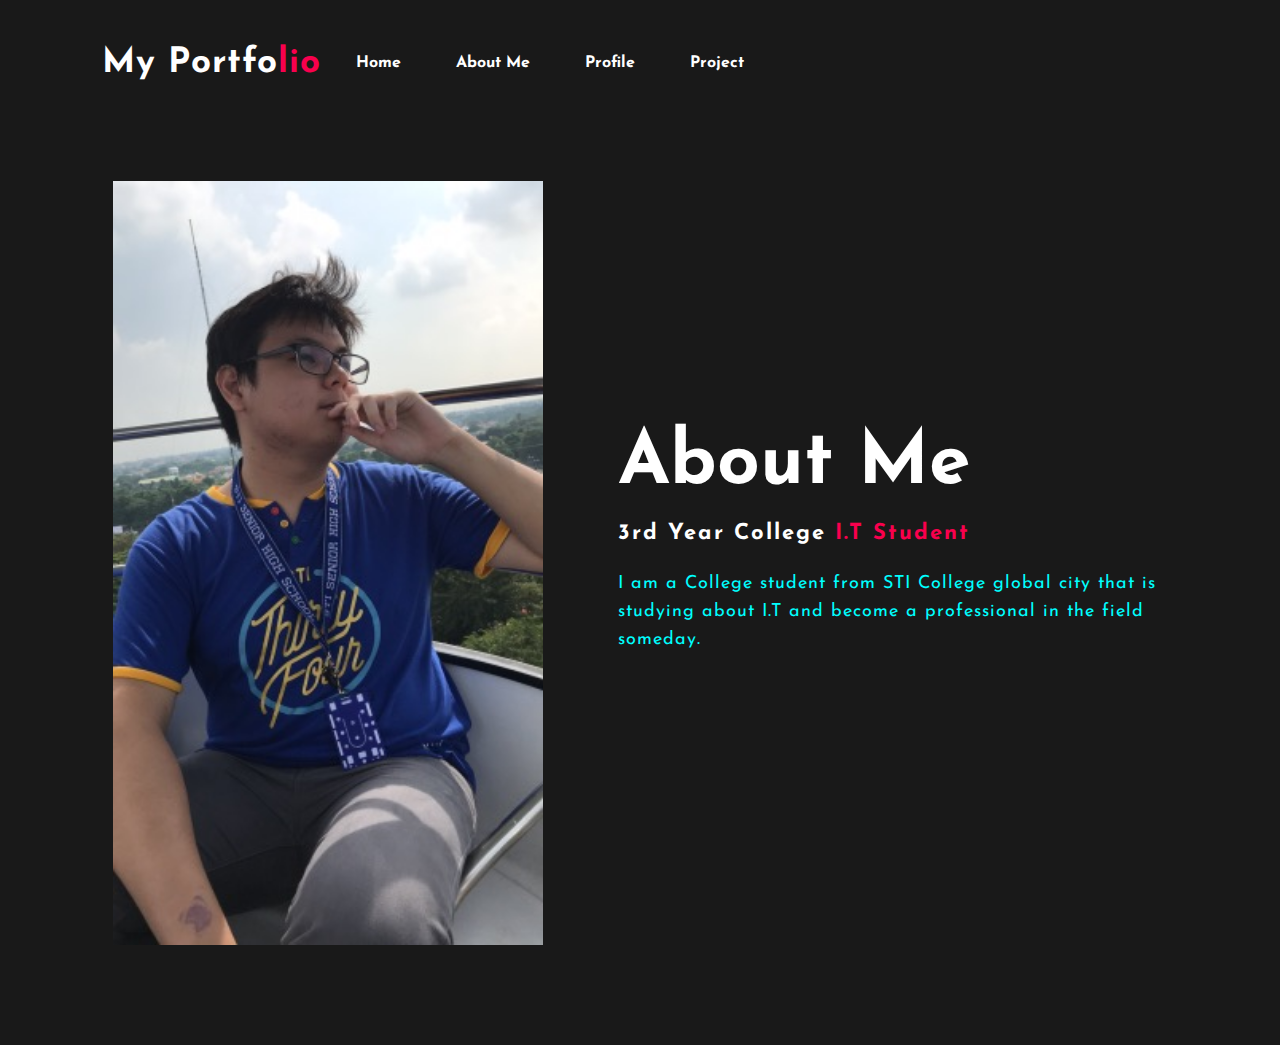
<file: aboutme.html>
<!DOCTYPE html>
<html>
    <head>
        
        <link rel="preconnect" href="https://fonts.gstatic.comm">
        <link href="https://fonts.googleapis.com/css2?family=Josefin+Sans:ital,wght@0,100;0,200;0,300;0,400;0,500;0,600;0,700;1,100;1,200;1,300;1,400;1,500;1,600;1,700&display=swap" rel="stylesheet" >
         <link rel="stylesheet" href="https://cdnjs.cloudflare.com/ajax/libs/font-awesome/5.15.3/css/all.min.css" integrity="sha512-iBBXm8fW90+nuLcSKlbmrPcLa0OT92xO1BIsZ+ywDWZCvqsWgccV3gFoRBv0z+8dLJgyAHIhR35VZc2oM/gI1w==" crossorigin="anonymous" referrerpolicy="no-referrer" />
         <meta charset="ITF-8">
         <meta name = "viewport" content="width=device-width, initial-scale=1.0">
         <title>About Me</title>
         <link rel="stylesheet" href="DesktopviewAboutMe.css">
         <link rel="stylesheet" media="screen and (max-width:912px)" href="TabletViewAbtMe.css">
         <link rel="stylesheet" media="screen and (max-width:535px)" href="MobileViewAbtMe.css">
    </head>
    
    
    <body>
        <nav>
            <h2 class="logo">My Portfo<span>lio</span></h2>
            <ul>
                <li><a href='index.html'>Home</a></li>
                <li><a href='aboutme.html'>About Me</a></li>
                <li><a href='Profile.html'>Profile</a></li>
                <li><a href='Project.html'>Project</a></li>
            </ul>
            
        </nav>

<section class="About">
    <div class="main">
        <img src="dwaine.jpg">
        <div class="About-text">
            <h2>About me</h2>
            <h5>3rd Year College <span>I.T Student</span></h5>
            <p>I am a College student from STI College global city that is studying about I.T and become a professional in the field someday.</p>
            

        </div>
    </div>
    
</section>
</body>
</html>
</file>
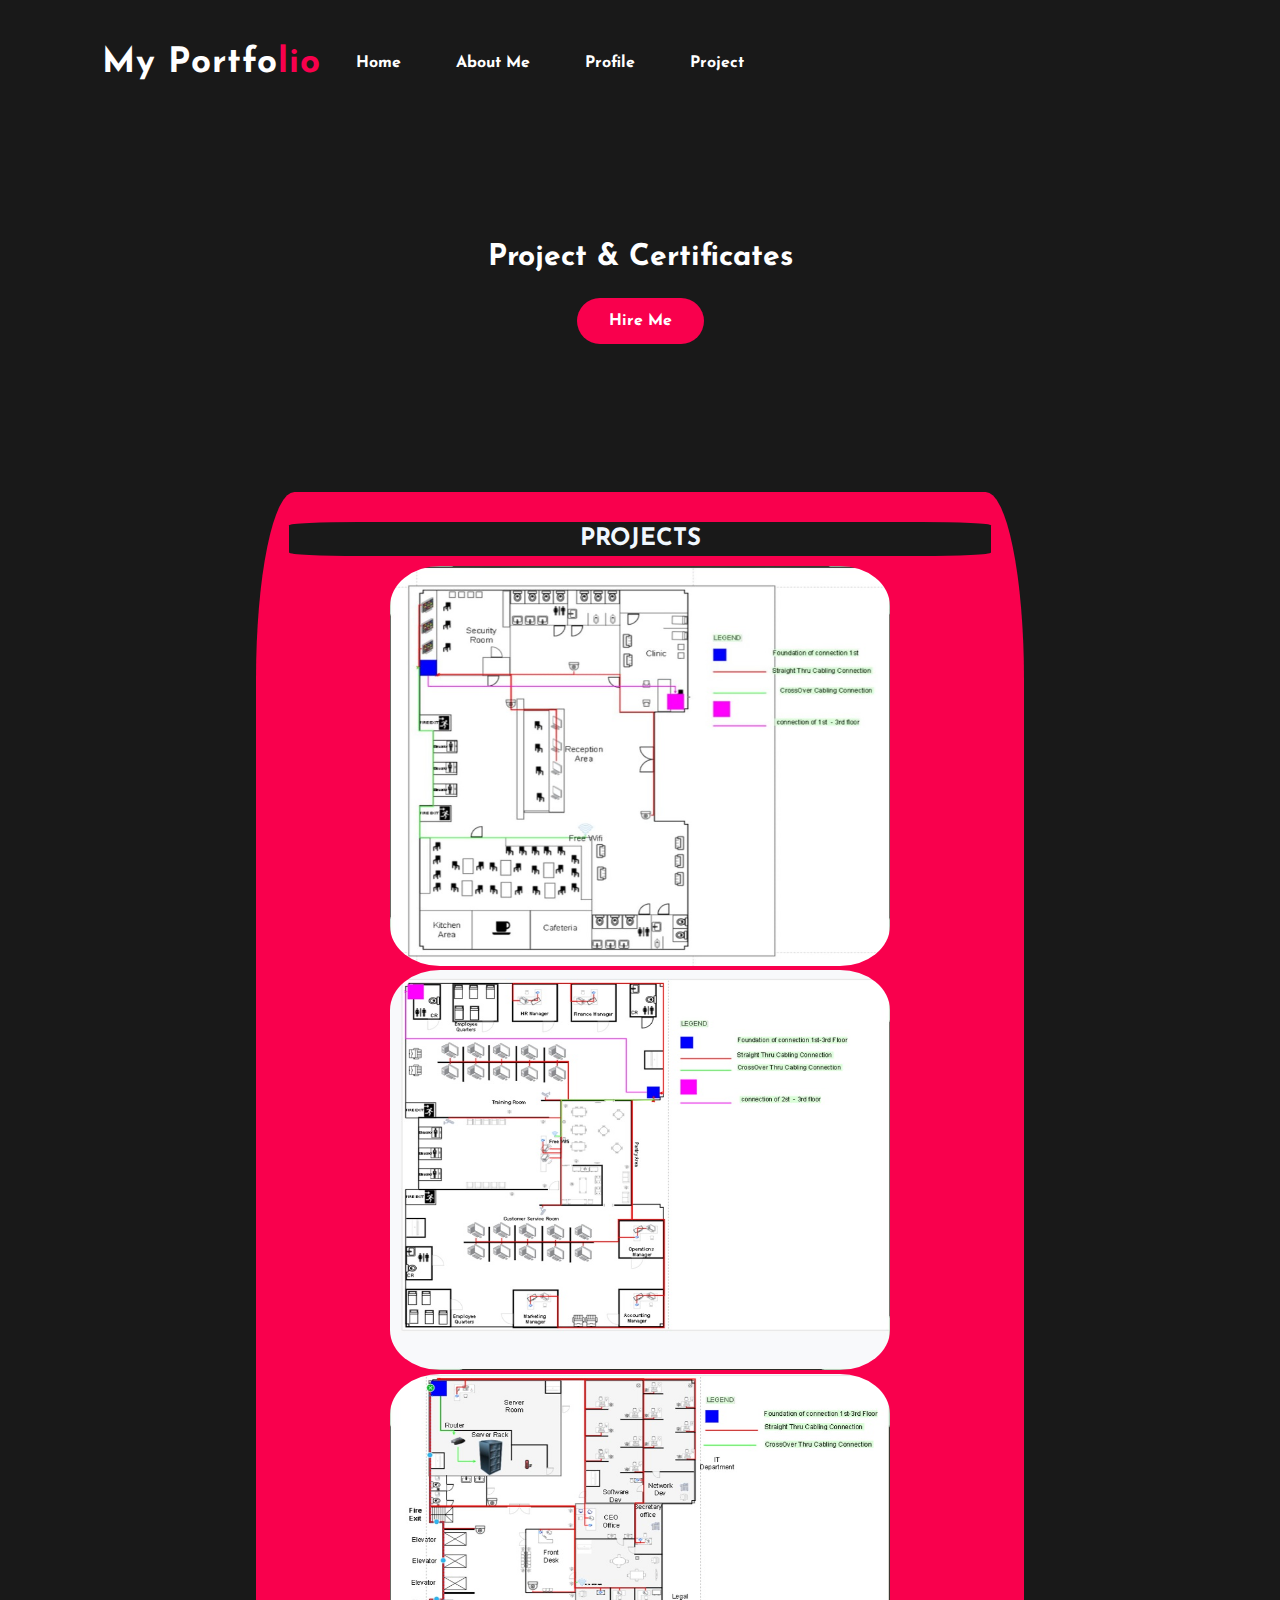
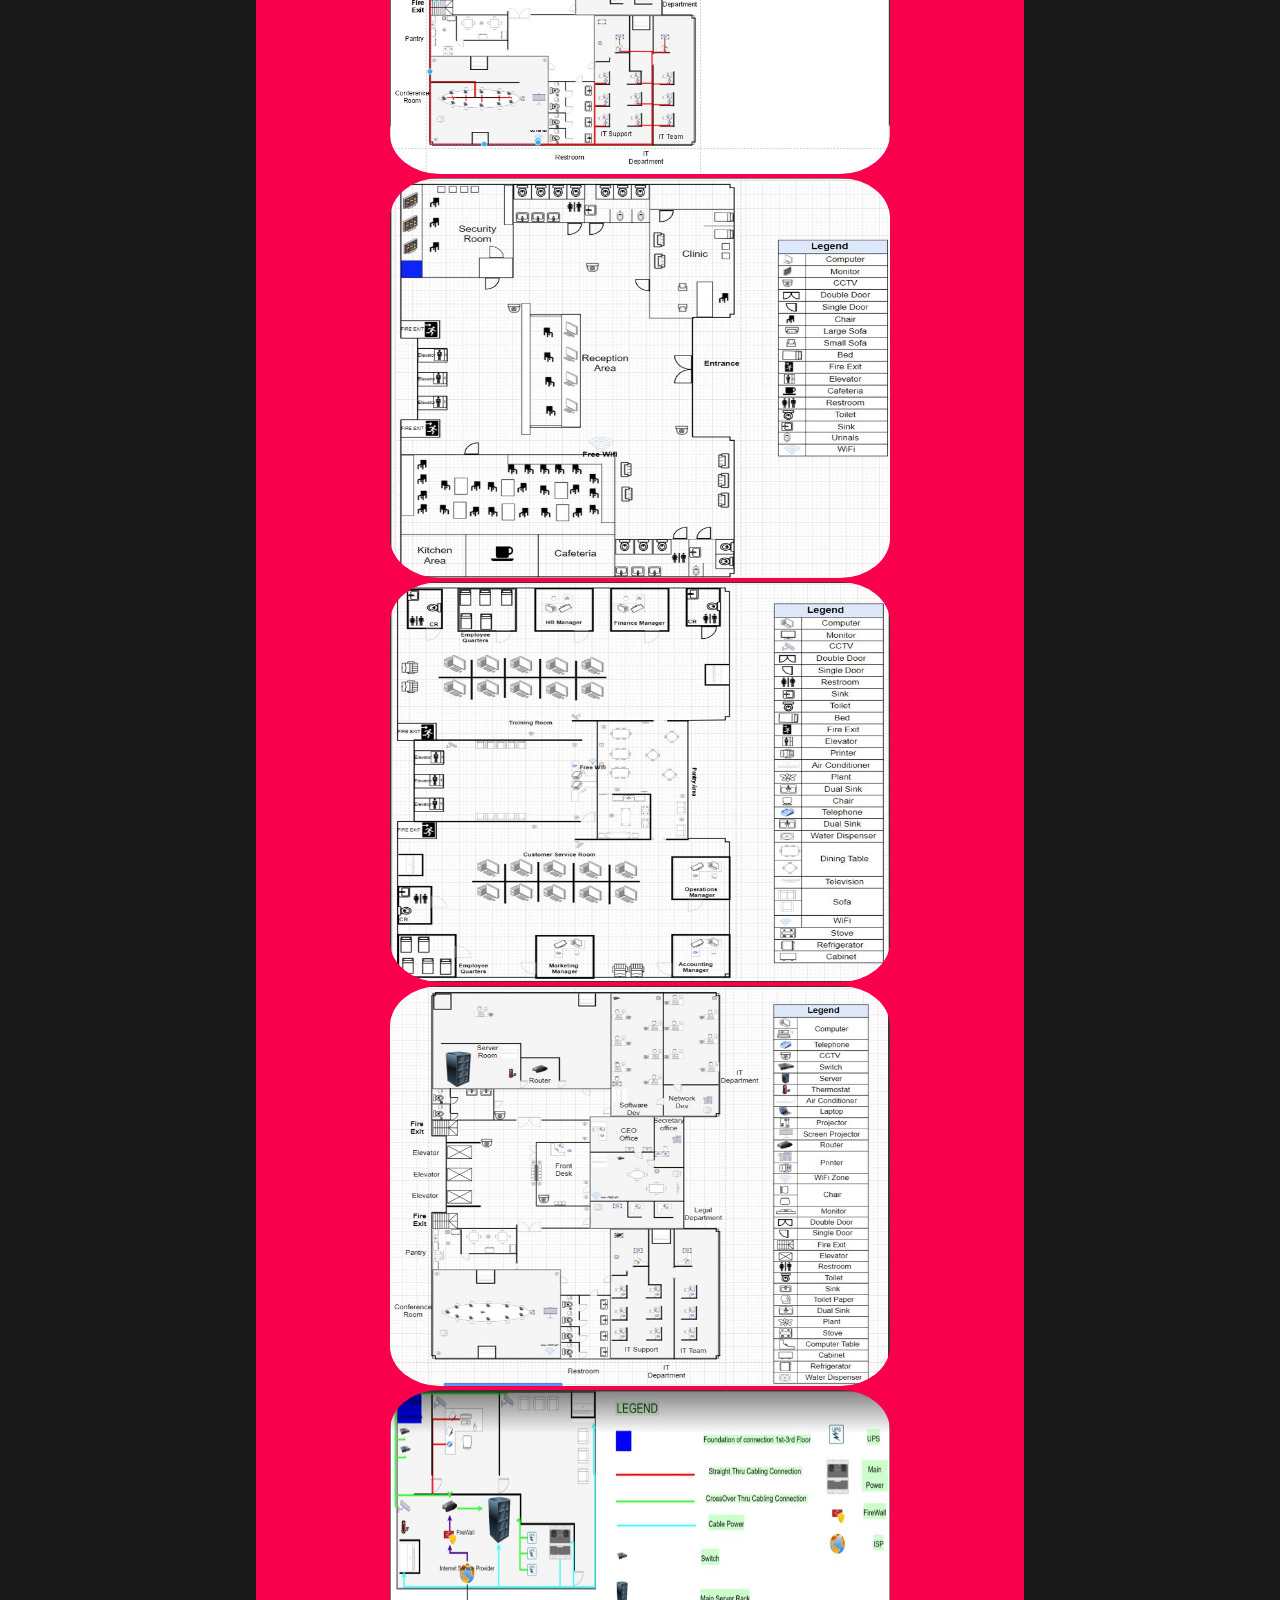
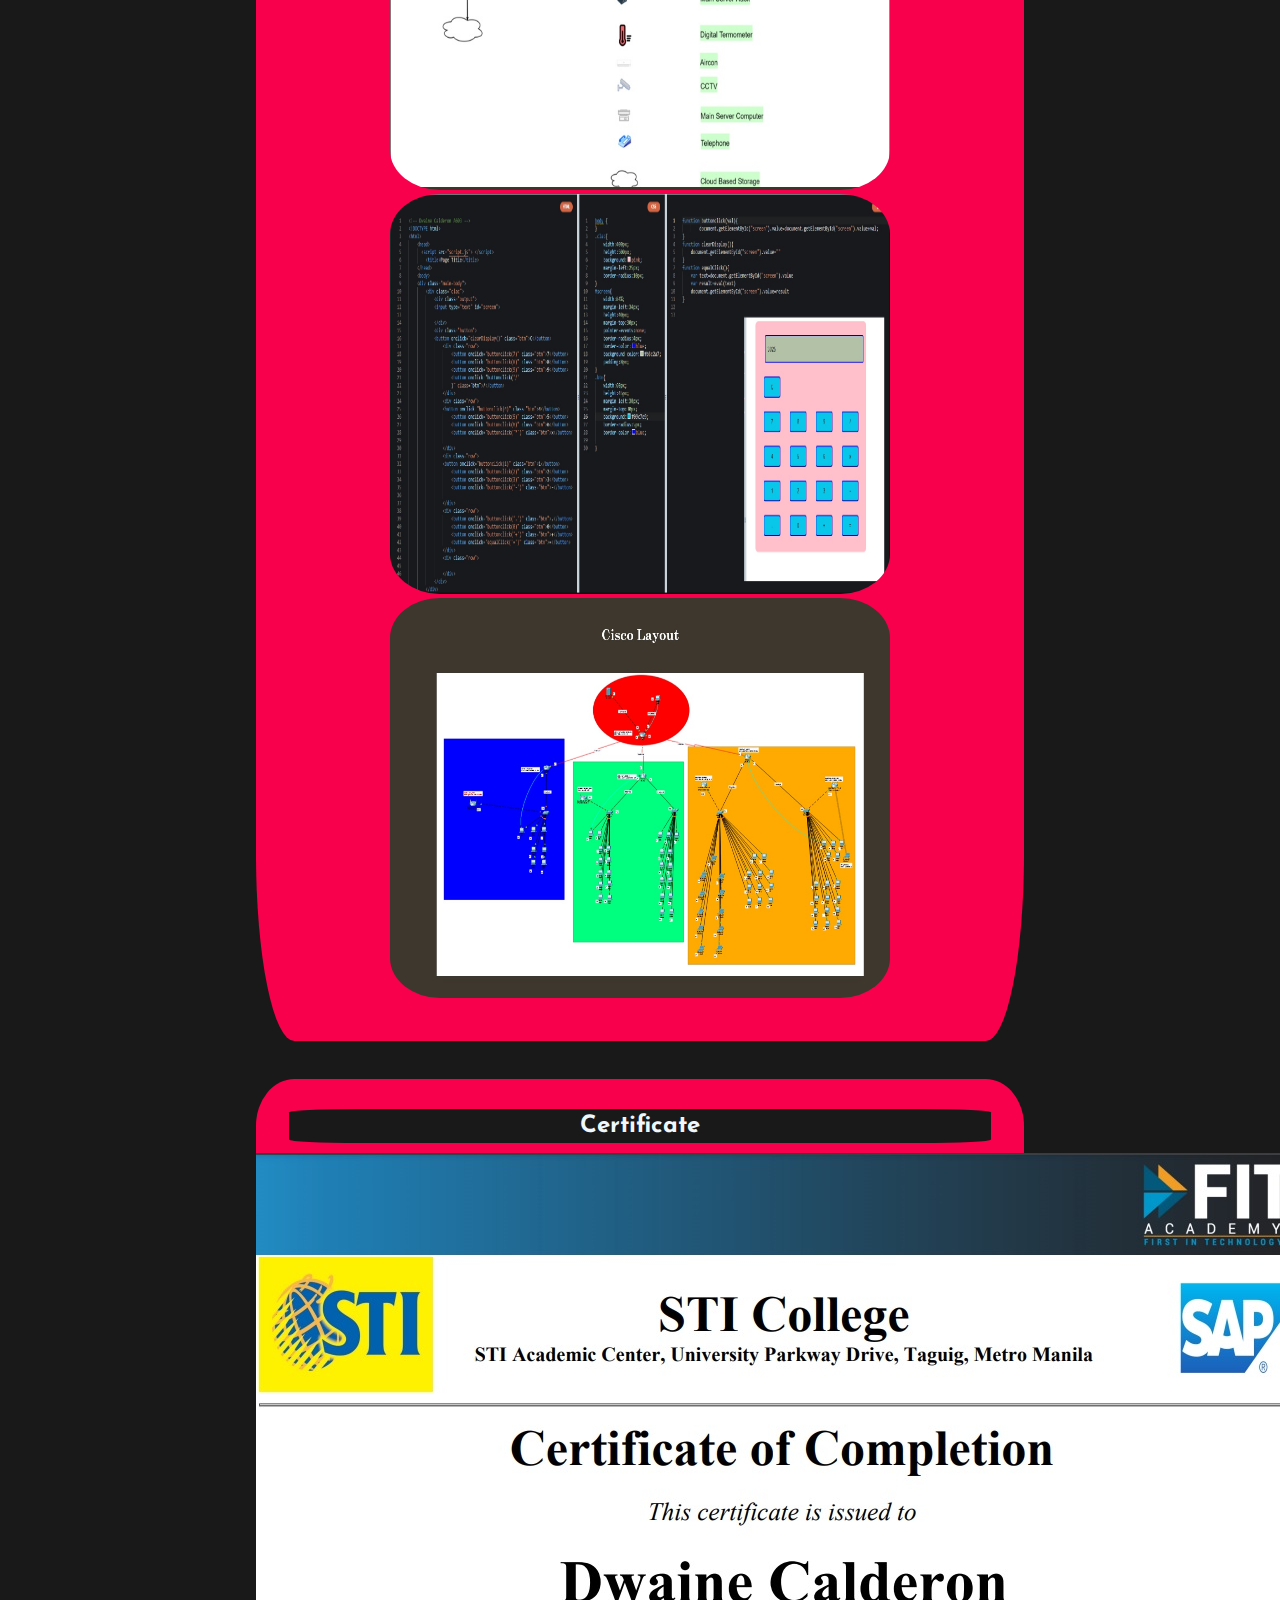
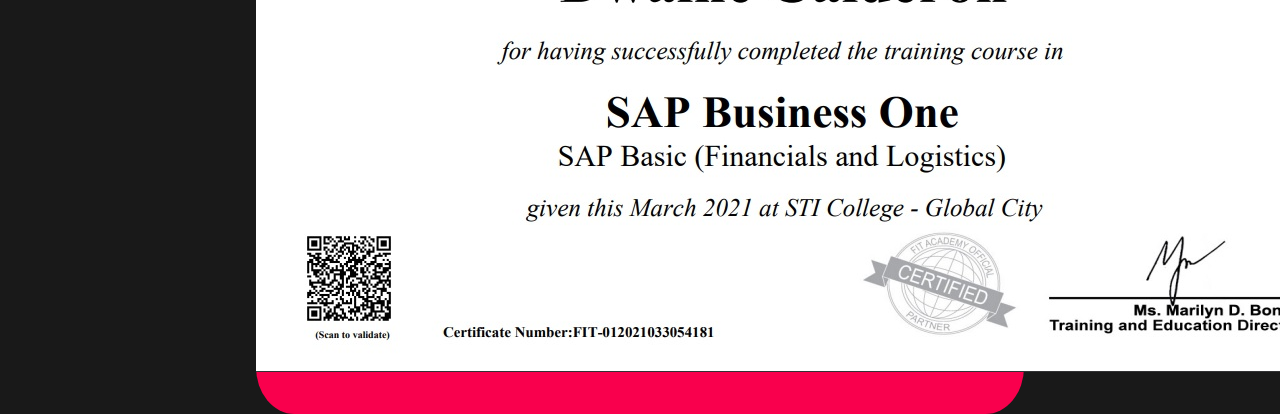
<file: Project.html>
<!DOCTYPE html>
<html>
    <head>
       
        <link rel="preconnect" href="https://fonts.gstatic.comm">
        <link href="https://fonts.googleapis.com/css2?family=Josefin+Sans:ital,wght@0,100;0,200;0,300;0,400;0,500;0,600;0,700;1,100;1,200;1,300;1,400;1,500;1,600;1,700&display=swap" rel="stylesheet" >
         <link rel="stylesheet" href="https://cdnjs.cloudflare.com/ajax/libs/font-awesome/5.15.3/css/all.min.css" integrity="sha512-iBBXm8fW90+nuLcSKlbmrPcLa0OT92xO1BIsZ+ywDWZCvqsWgccV3gFoRBv0z+8dLJgyAHIhR35VZc2oM/gI1w==" crossorigin="anonymous" referrerpolicy="no-referrer" />
         <meta charset="ITF-8">
         <meta name = "viewport" content="width=device-width, initial-scale=1.0">
         <title>About Me</title>
         <link rel="stylesheet" href="DesktopviewProject.css">
         <link rel="stylesheet" media="screen and (max-width:912px)" href="TabletViewProject.css">
         <link rel="stylesheet" media="screen and (max-width:535px)" href="MobileViewProjects.css">
    </head>
    
    
    <body>
        <nav>
            <h2 class="logo">My Portfo<span>lio</span></h2>
            <ul>
                <li><a href='index.html'>Home</a></li>
                <li><a href='aboutme.html'>About Me</a></li>
                <li><a href='Profile.html'>Profile</a></li>
                <li><a href='#'>Project</a></li>
            </ul>
           
        </nav>
        <div class="contact-me">
            <h1>Project & Certificates</h1>
            <a class="button-two" href="Dwaine Resume1.pdf">Hire Me</a>

           

        </div>
        <center>
        <div align="center" class="proj">
            <h2>PROJECTS</h2>
            <a href="proj (1).jpg"> <img src="proj (1).jpg" alt=""></a>
            <a href="proj (2).jpg"> <img src="proj (2).jpg" alt=""></a>
            <a href="proj (3).jpg"> <img src="proj (3).jpg" alt=""></a>
            <a href="proj (4).jpg"> <img src="proj (4).jpg" alt=""></a>
            <a href="proj (5).jpg"> <img src="proj (5).jpg" alt=""></a>
            <a href="proj (6).jpg"> <img src="proj (6).jpg" alt=""></a>
            <a href="proj (7).jpg"> <img src="proj (7).jpg" alt=""></a>
            <a href="proj (8).jpg"> <img src="proj (8).jpg" alt=""></a>
            <a href="proj (9).jpg"> <img src="proj (9).jpg" alt=""></a>
        </div></center>

        <center>
            <div align="center" class="certificate">
                <h2>Certificate</h2>
                <a href="SAP Certificate.jpg"> <img src="SAP Certificate.jpg" alt=""></a>
                
            </div></center>


    </body>
    </html>
</file>
<file: DesktopviewAboutMe.css>
*{
    padding: 0;
    margin: 0;
    font-family: 'Josefin Sans' , sans-serif;
    box-sizing: boarder-box;
}
.hero{
    height: 100vh;
    width: 100%;
    background-color: #191919;
    background-size: cover;
    background-position: center;
}
nav{display:flex;
    background-color: #191919;
    align-items: center;
    justify-content:space-between;
    padding-top:45px;
    padding-left: 8%;
    padding-right: 8%;
}
.logo{color: white;
    font-size: 35px;
    letter-spacing: 1px;
    cursor: pointer; 
}
span{
    color: #f9004d;
} 
nav ul{
    margin-right:38%;
}  
nav ul li {
    list-style-type: none;
    display: inline-block;
    padding: 10px 25px; 
}
nav ul li a{
    color:white;
    text-decoration: none;
    font-weight: bold;
    text-transform: capitalize;
}
nav ul li a:hover{
    color: #f9004d;
    transition:.4s;
}
.btn{
    background-color: #f9004d;
    color: white;
    text-decoration: none;
    border: 2px solid transparent;
    font-weight: bold;
    padding: 10x 25px;
    border-radius: 30px;
    transition: transform .4s;
}
.btn:hover{
    transform: scale(1.2);
}
.content{
    position: absolute;
    top: 50%;
    left: 8%;
    transform: translateY(-50%);
}
h1{
    color: white;
    margin: 20px 0px 20px;
    font-size: 75px;
}
h3{
    color: white;
    font-size: 25px;
    margin-bottom: 50px;
}
h4{
    color: #fcfc;
    letter-spacing: 2px;
    font-size: 20px;
}
.newslatter form{
    width: 380px;
    max-width: 100%;
    position: relative;
}
.newslatter form input:first-child{
    display: inline-block;
    width: 100%;
    padding: 14px 130px 14px 15px;
    border: 2px solid #f9004d;
    outline: none;
    border-radius: 30px;
}
.newslatter form input:last-child{
    position: absolute;
    display: inline-block;
    outline: none;
    border: none;
    padding: 10px 30px;
    border-radius: 30px;
    background-color: #f9004d;
    color: white;
    box-shadow: 0px 0px 5px #000, 0px 0px 15px #858585;
    top: 6px;
    right: 6px;

}
.About{
    width: 100%;
    padding: 100px 0px;
    background-color: #191919;

}
.About img{
    height: auto;
    width: 430px;
}
.About-text{
    width: 550px;
}
.main{
    width: 1130px;
    max-width: 95%;
    margin: 0 auto;
    display: flex;
    align-items: center;
    justify-content: space-around;
}
.About-text h2{
    color: white;
    font-size: 75px;
    text-transform: capitalize;
    margin-bottom: 20px;
}
.About-text h5{
    color: white;
    letter-spacing: 2px;
    font-size: 22px;
    margin-bottom: 25px;
    text-transform: capitalize;
}
.About-text p{
    color: aqua;
    letter-spacing: 1px;
    line-height: 28px;
    font-size: 18px;
    margin-bottom: 45px;
}
button{
    background-color: #f9004d;
    color: white;
    text-decoration: none;
    border: 2px solid transparent;
    font-weight: bold;
    padding: 13px 30px;
    border-radius: 30px;
    transition: .4s;
}
button:hover{
    background-color: transparent;
    border: 2px solid #f9004d;
    cursor: pointer;
}
</file>
<file: TabletViewAbtMe.css>
*{
    padding: 0;
    margin: 0;
    font-family: 'Josefin Sans' , sans-serif;
    box-sizing: boarder-box;
}
.hero{
    height: 100%;
    width: 100%;
    background-color: #191919;
    background-size: cover;
    background-position: center;
}
nav{display:flex;
    background-color: #191919;
    align-items: center;
    justify-content:space-between;
    padding-top:45px;
    padding-left: 3%;
    padding-right: 0%;
}
.logo{color: white;
    font-size: 35px;
    letter-spacing: 1px;
    cursor: pointer; 
}
span{
    color: #f9004d;
} 
nav ul{
    margin-right:8%;
}  
nav ul li {
    list-style-type: none;
    display: inline-block;
    padding: 10px 25px; 
}
nav ul li a{
    color:white;
    text-decoration: none;
    font-weight: bold;
    text-transform: capitalize;
}
nav ul li a:hover{
    color: #f9004d;
    transition:.4s;
}
.btn{
    background-color: #f9004d;
    color: white;
    text-decoration: none;
    border: 2px solid transparent;
    font-weight: bold;
    padding: 10x 25px;
    border-radius: 30px;
    transition: transform .4s;
}
.btn:hover{
    transform: scale(1.2);
}
.content{
    position: absolute;
    top: 50%;
    left: 8%;
    transform: translateY(-50%);
}
h1{
    color: white;
    margin: 20px 0px 20px;
    font-size: 75px;
}
h3{
    color: white;
    font-size: 25px;
    margin-bottom: 50px;
}
h4{
    color: #fcfc;
    letter-spacing: 2px;
    font-size: 20px;
}
.newslatter form{
    width: 380px;
    max-width: 100%;
    position: relative;
}
.newslatter form input:first-child{
    display: inline-block;
    width: 100%;
    padding: 14px 130px 14px 15px;
    border: 2px solid #f9004d;
    outline: none;
    border-radius: 30px;
}
.newslatter form input:last-child{
    position: absolute;
    display: inline-block;
    outline: none;
    border: none;
    padding: 10px 30px;
    border-radius: 30px;
    background-color: #f9004d;
    color: white;
    box-shadow: 0px 0px 5px #000, 0px 0px 15px #858585;
    top: 6px;
    right: 6px;

}
.About{
    height: 1000px;
    width: 100%;
    padding: 100px 0px;
    background-color: #191919;

}
.About img{
    border-radius: 5%;
    height: auto;
    width: 430px;
    margin-left: 5%;
}
.About-text{
    width: 550px;
}
.main{
    width: 1130px;
    max-width: 95%;
    margin: 0 auto;
    display: flex;
    align-items: center;
    justify-content: space-around;
}
.About-text h2{
    color: white;
    font-size: 75px;
    text-transform: capitalize;
    margin-bottom: 20px;
    margin-left: 10%;
}
.About-text h5{
    color: white;
    letter-spacing: 2px;
    font-size: 22px;
    margin-bottom: 25px;
    text-transform: capitalize;
    margin-left: 10%;
}
.About-text p{
    color: aqua;
    letter-spacing: 1px;
    line-height: 28px;
    font-size: 18px;
    margin-bottom: 45px;
    margin-left: 10%;
}
button{
    background-color: #f9004d;
    color: white;
    text-decoration: none;
    border: 2px solid transparent;
    font-weight: bold;
    padding: 13px 30px;
    border-radius: 30px;
    transition: .4s;
}
button:hover{
    background-color: transparent;
    border: 2px solid #f9004d;
    cursor: pointer;
}
</file>
<file: MobileViewAbtMe.css>
*{
    padding: 0;
    margin: 0;
    font-family: 'Josefin Sans' , sans-serif;
    box-sizing: boarder-box;
}
.hero{
    height: 100%;
    width: 100%;
    background-color: #191919;
    background-size: cover;
    background-position: center;
}
nav{display:flex;
    background-color: #191919;
    align-items: center;
    justify-content:space-between;
    padding-top:15px;
    padding-left: 3%;
    padding-right: 0%;
}
.logo{color: white;
    font-size: 20px;
    letter-spacing: 1px;
    cursor: pointer; 
}
span{
    color: #f9004d;
} 
nav ul{
    margin-right:5%;
}  
nav ul li {
    list-style-type: none;
    display: inline-block;
    padding: 5px 5px; 
}
nav ul li a{
    color:white;
    text-decoration: none;
    font-weight: bold;
    text-transform: capitalize;
    font-size: 12px;
}
nav ul li a:hover{
    color: #f9004d;
    transition:.4s;
}
.btn{
    background-color: #f9004d;
    color: white;
    text-decoration: none;
    border: 2px solid transparent;
    font-weight: bold;
    padding: 10x 25px;
    border-radius: 30px;
    transition: transform .4s;
}
.btn:hover{
    transform: scale(1.2);
}
.content{
    position: absolute;
    top: 50%;
    left: 8%;
    transform: translateY(-50%);
}
h1{
    color: white;
    margin: 20px 0px 20px;
    font-size: 75px;
}
h3{
    color: white;
    font-size: 25px;
    margin-bottom: 50px;
}
h4{
    color: #fcfc;
    letter-spacing: 2px;
    font-size: 20px;
}
.newslatter form{
    width: 380px;
    max-width: 100%;
    position: relative;
}
.newslatter form input:first-child{
    display: inline-block;
    width: 100%;
    padding: 14px 130px 14px 15px;
    border: 2px solid #f9004d;
    outline: none;
    border-radius: 30px;
}
.newslatter form input:last-child{
    position: absolute;
    display: inline-block;
    outline: none;
    border: none;
    padding: 10px 30px;
    border-radius: 30px;
    background-color: #f9004d;
    color: white;
    box-shadow: 0px 0px 5px #000, 0px 0px 15px #858585;
    top: 6px;
    right: 6px;

}
.About{
    height: 1000px;
    width: 100%;
    padding: 100px 0px;
    background-color: #191919;

}
.About img{
    border-radius: 5%;
    height: auto;
    width: 200px;
    margin-left: 5%;
}
.About-text{
    width: 550px;
}
.main{
    width: 1130px;
    max-width: 95%;
    margin: 0 auto;
    display: flex;
    align-items: center;
    justify-content: space-around;
}
.About-text h2{
    color: white;
    font-size: 45px;
    text-transform: capitalize;
    margin-bottom: 20px;
    margin-left: 10%;
}
.About-text h5{
    color: white;
    letter-spacing: 2px;
    font-size: 18px;
    margin-bottom: 25px;
    text-transform: capitalize;
    margin-left: 10%;
}
.About-text p{
    color: aqua;
    letter-spacing: 1px;
    line-height: 28px;
    font-size: 10px;
    margin-bottom: 45px;
    margin-left: 10%;
}
button{
    background-color: #f9004d;
    color: white;
    text-decoration: none;
    border: 2px solid transparent;
    font-weight: bold;
    padding: 13px 30px;
    border-radius: 30px;
    transition: .4s;
}
button:hover{
    background-color: transparent;
    border: 2px solid #f9004d;
    cursor: pointer;
}
</file>
<file: DesktopviewProject.css>
*{
    padding: 0;
    margin: 0;
    font-family: 'Josefin Sans' , sans-serif;
    box-sizing: boarder-box;
    
}
body{
    box-sizing: border-box;
    background-color: #191919;
}
.hero{
    height: 100vh;
    width: 100%;
    background-color: #191919;
    background-size: cover;
    background-position: center;
}
nav{
    
    display:flex;
    background-color: #191919;
    align-items: center;
    justify-content:space-between;
    padding-top:45px;
    padding-left: 8%;
    padding-right: 8%;
}
.logo{color: white;
    font-size: 35px;
    letter-spacing: 1px;
    cursor: pointer; 
}
span{
    color: #f9004d;
}   
nav ul{
    margin-right:38%;
}
nav ul li {
    list-style-type: none;
    display: inline-block;
    padding: 10px 25px; 
}
nav ul li a{
    color:white;
    text-decoration: none;
    font-weight: bold;
    text-transform: capitalize;
}
nav ul li a:hover{
    color: #f9004d;
    transition:.4s;
}
.btn{
    background-color: #f9004d;
    color: white;
    text-decoration: none;
    border: 2px solid transparent;
    font-weight: bold;
    padding: 10x 25px;
    border-radius: 30px;
    transition: transform .4s;
}
.btn:hover{
    transform: scale(1.2);
}
.content{
    position: absolute;
    top: 50%;
    left: 8%;
    transform: translateY(-50%);
}
h1{
    color: white;
    margin: 20px 0px 20px;
    font-size: 75px;
}
h3{
    color: white;
    font-size: 25px;
    margin-bottom: 50px;
}
h4{
    color: #fcfc;
    letter-spacing: 2px;
    font-size: 20px;
}
.newslatter form{
    width: 380px;
    max-width: 100%;
    position: relative;
}
.newslatter form input:first-child{
    display: inline-block;
    width: 100%;
    padding: 14px 130px 14px 15px;
    border: 2px solid #f9004d;
    outline: none;
    border-radius: 30px;
}
.newslatter form input:last-child{
    position: absolute;
    display: inline-block;
    outline: none;
    border: none;
    padding: 10px 30px;
    border-radius: 30px;
    background-color: #f9004d;
    color: white;
    box-shadow: 0px 0px 5px #000, 0px 0px 15px #858585;
    top: 6px;
    right: 6px;

}
.About{
    width: 100%;
    padding: 100px 0px;
    background-color: #191919;

}
.About img{
    height: auto;
    width: 430px;
}
.About-text{
    width: 550px;
}
.main{
    width: 1130px;
    max-width: 95%;
    margin: 0 auto;
    display: flex;
    align-items: center;
    justify-content: space-around;
}
.About-text h2{
    color: white;
    font-size: 75px;
    text-transform: capitalize;
    margin-bottom: 20px;
}
.About-text h5{
    color: white;
    letter-spacing: 2px;
    font-size: 22px;
    margin-bottom: 25px;
    text-transform: capitalize;
}
.About-text p{
    color: aqua;
    letter-spacing: 1px;
    line-height: 28px;
    font-size: 18px;
    margin-bottom: 45px;
}
button{
    background-color: #f9004d;
    color: white;
    text-decoration: none;
    border: 2px solid transparent;
    font-weight: bold;
    padding: 13px 30px;
    border-radius: 30px;
    transition: .4s;
}
button:hover{
    background-color: transparent;
    border: 2px solid #f9004d;
    cursor: pointer;
}
.contact-me{
	width: 100%;
	height: 1000px;
	background: #191919;
	display: flex;
	align-items: center;
	flex-direction: column;
	justify-content: center;
}
.contact-me h1{
    margin-top:-45%;
	color: white;
	font-size: 30px;
	font-weight: bold;
	margin-bottom: 25px;
}
.contact-me .button-two{
	background-color:#f9004d;
	color: white;
	text-decoration: none;
	border: 2px solid transparent;
	font-weight: bold;
	padding: 13px 30px;
	border-radius: 30px;
	transition: .4s; 
}
.contact-me .button-two:hover{
	background-color: transparent;
	border: 2px solid #f9004d;
	cursor: pointer;
}
.proj{
    border-radius: 5%;
    padding-bottom: 3%;
    padding-top: 30px;
    grid-column: 1 / span 2;
    margin-top: -46%;
    background-color: #f9004d;
    width: 60%;
    height: auto;

}
.proj img{
    width: 500px;
    height: 400px;
    border-radius: 10%;
}
.proj h2{
    color: aliceblue;
    border-radius: 10%;
    width: 90%;
    padding: 5px 5px 5px 5px;
    background-color: #191919;
    margin-bottom: 10px;
}
.certificate{
    border-radius: 5%;
    padding-bottom: 3%;
    padding-top: 30px;
    grid-column: 1 / span 2;
    margin-top: 3%;
    background-color: #f9004d;
    width: 60%;
    height: auto;
}
.certificate h2{
    color: aliceblue;
    border-radius: 10%;
    width: 90%;
    padding: 5px 5px 5px 5px;
    background-color: #191919;
    margin-bottom: 10px;
}
</file>
<file: TabletViewProject.css>
*{
    padding: 0;
    margin: 0;
    font-family: 'Josefin Sans' , sans-serif;
    box-sizing: boarder-box;
    
}
body{
    box-sizing: border-box;
    background-color: #191919;
}
.hero{
    height: 100vh;
    width: 100%;
    background-color: #191919;
    background-size: cover;
    background-position: center;
}
nav{
    
    display:flex;
    background-color: #191919;
    align-items: center;
    justify-content:space-between;
    padding-top:45px;
    padding-left: 8%;
    padding-right: 8%;
   font-size: 20px;
}
.logo{color: white;
    font-size: 35px;
    letter-spacing: 1px;
    cursor: pointer; 
}
span{
    color: #f9004d;
}   
nav ul{
    margin-right: 10%;
    
}
nav ul li {
    list-style-type: none;
    display: inline-block;
    padding: 10px 5px; 
}
nav ul li a{
    color:white;
    text-decoration: none;
    font-weight: bold;
    text-transform: capitalize;
}
nav ul li a:hover{
    color: #f9004d;
    transition:.4s;
}
.btn{
    background-color: #f9004d;
    color: white;
    text-decoration: none;
    border: 2px solid transparent;
    font-weight: bold;
    padding: 10x 25px;
    border-radius: 30px;
    transition: transform .4s;
}
.btn:hover{
    transform: scale(1.2);
}
.content{
    position: absolute;
    top: 50%;
    left: 8%;
    transform: translateY(-50%);
}
h1{
    color: white;
    margin: 20px 0px 20px;
    font-size: 75px;
}
h3{
    color: white;
    font-size: 25px;
    margin-bottom: 50px;
}
h4{
    color: #fcfc;
    letter-spacing: 2px;
    font-size: 20px;
}
.newslatter form{
    width: 380px;
    max-width: 100%;
    position: relative;
}
.newslatter form input:first-child{
    display: inline-block;
    width: 100%;
    padding: 14px 130px 14px 15px;
    border: 2px solid #f9004d;
    outline: none;
    border-radius: 30px;
}
.newslatter form input:last-child{
    position: absolute;
    display: inline-block;
    outline: none;
    border: none;
    padding: 10px 30px;
    border-radius: 30px;
    background-color: #f9004d;
    color: white;
    box-shadow: 0px 0px 5px #000, 0px 0px 15px #858585;
    top: 6px;
    right: 6px;

}
.About{
    width: 100%;
    padding: 100px 0px;
    background-color: #191919;

}
.About img{
    height: auto;
    width: 430px;
}
.About-text{
    width: 550px;
}
.main{
    width: 1130px;
    max-width: 95%;
    margin: 0 auto;
    display: flex;
    align-items: center;
    justify-content: space-around;
}
.About-text h2{
    color: white;
    font-size: 75px;
    text-transform: capitalize;
    margin-bottom: 20px;
}
.About-text h5{
    color: white;
    letter-spacing: 2px;
    font-size: 22px;
    margin-bottom: 25px;
    text-transform: capitalize;
}
.About-text p{
    color: aqua;
    letter-spacing: 1px;
    line-height: 28px;
    font-size: 18px;
    margin-bottom: 45px;
}
button{
    background-color: #f9004d;
    color: white;
    text-decoration: none;
    border: 2px solid transparent;
    font-weight: bold;
    padding: 13px 30px;
    border-radius: 30px;
    transition: .4s;
}
button:hover{
    background-color: transparent;
    border: 2px solid #f9004d;
    cursor: pointer;
}
.contact-me{
	width: 100%;
	height: 1000px;
	background: #191919;
	display: flex;
	align-items: center;
	flex-direction: column;
	justify-content: center;
}
.contact-me h1{
    margin-top:-95%;
	color: white;
	font-size: 30px;
	font-weight: bold;
	margin-bottom: 25px;
}
.contact-me .button-two{
	background-color:#f9004d;
	color: white;
	text-decoration: none;
	border: 2px solid transparent;
	font-weight: bold;
	padding: 13px 30px;
	border-radius: 30px;
	transition: .4s; 
}
.contact-me .button-two:hover{
	background-color: transparent;
	border: 2px solid #f9004d;
	cursor: pointer;
}
.proj{
    border-radius: 5%;
    padding-bottom: 3%;
    padding-top: 30px;
    grid-column: 1 / span 2;
    margin-top: -96%;
    background-color: #f9004d;
    width: 70%;
    height: auto;

}
.proj img{
    width: 500px;
    height: 400px;
    border-radius: 10%;
}
.proj h2{
    color: aliceblue;
    border-radius: 10%;
    width: 90%;
    padding: 5px 5px 5px 5px;
    background-color: #191919;
    margin-bottom: 10px;
}
.certificate{
    border-radius: 5%;
    padding-bottom: 3%;
    padding-top: 30px;
    grid-column: 1 / span 2;
    margin-top: 3%;
    background-color: #f9004d;
    width: 90%;
    height: auto;
}
.certificate h2{
    color: aliceblue;
    border-radius: 10%;
    width: 90%;
    padding: 5px 5px 5px 5px;
    background-color: #191919;
    margin-bottom: 10px;
}
.certificate img{
    width: 90%;
}
</file>
<file: MobileViewProjects.css>
*{
    max-width: 535px;
    padding: 0;
    margin: 0;
    font-family: 'Josefin Sans' , sans-serif;
    box-sizing: border-box;
}
.hero{
    height: 100vh;
    width: 100%;
    background-color: #191919;
    background-size: cover;
    background-position: center;
    margin-right: 0%;
}
nav{display:flex;
    background-color: #191919;
    align-items: center;
    justify-content:space-between;
    padding-top:45px;
    padding-left: 3%;
    padding-right: 3%;
}
.logo{color: white;
    font-size: 20px;
    letter-spacing: 1px;
    cursor: pointer; 
}
span{
    color: #f9004d;
} 
nav ul{
    margin-right:2%;
}  
nav ul li {
    list-style-type: none;
    display: inline-block;
    padding: 10px 3px; 
}
nav ul li a{
    color:white;
    text-decoration: none;
    font-weight: bold;
    text-transform: capitalize;
    font-size: 12px;
}
nav ul li a:hover{
    color: #f9004d;
    transition:.4s;
}
.btn{
    background-color: #f9004d;
    color: white;
    text-decoration: none;
    border: 2px solid transparent;
    font-weight: bold;
    padding: 10x 25px;
    border-radius: 30px;
    transition: transform .4s;
}
.btn:hover{
    transform: scale(1.2);
}
.content{
    position: absolute;
    top: 50%;
    left: 8%;
    transform: translateY(-50%);
}
h1{
    color: white;
    margin: 20px 0px 20px;
    font-size: 75px;
}
h3{
    color: white;
    font-size: 25px;
    margin-bottom: 50px;
}
h4{
    color: #fcfc;
    letter-spacing: 2px;
    font-size: 20px;
}
.newslatter form{
    width: 380px;
    max-width: 100%;
    position: relative;
}
.newslatter form input:first-child{
    display: inline-block;
    width: 100%;
    padding: 14px 130px 14px 15px;
    border: 2px solid #f9004d;
    outline: none;
    border-radius: 30px;
}
.newslatter form input:last-child{
    position: absolute;
    display: inline-block;
    outline: none;
    border: none;
    padding: 10px 30px;
    border-radius: 30px;
    background-color: #f9004d;
    color: white;
    box-shadow: 0px 0px 5px #000, 0px 0px 15px #858585;
    top: 6px;
    right: 6px;

}
.About{
    width: 100%;
    padding: 100px 0px;
    background-color: #191919;

}

.contact-me{
	width: 100%;
	height: 1000px;
	background: #191919;
	display: flex;
	align-items: center;
	flex-direction: column;
	justify-content: center;
}
.contact-me h1{
    margin-top:-200%;
	color: white;
	font-size: 30px;
	font-weight: bold;
	margin-bottom: 25px;
}
.contact-me .button-two{
	background-color:#f9004d;
	color: white;
	text-decoration: none;
	border: 2px solid transparent;
	font-weight: bold;
	padding: 13px 30px;
	border-radius: 30px;
	transition: .4s; 
}
.contact-me .button-two:hover{
	background-color: transparent;
	border: 2px solid #f9004d;
	cursor: pointer;
}
.proj{
    border-radius: 5%;
    padding-bottom: 3%;
    padding-top: 30px;
    grid-column: 1 / span 2;
    margin-top: -200%;
    background-color: #f9004d;
    width: 80%;
    height: auto;

}
.proj img{
    width: 300px;
    height:200px;
    border-radius: 10%;
}
.proj h2{
    color: aliceblue;
    border-radius: 10%;
    width: 90%;
    padding: 5px 5px 5px 5px;
    background-color: #191919;
    margin-bottom: 10px;
}
.certificate{
    border-radius: 5%;
    padding-bottom: 3%;
    padding-top: 30px;
    grid-column: 1 / span 2;
    margin-top: 3%;
    background-color: #f9004d;
    width: 90%;
    height: auto;
}
.certificate h2{
    color: aliceblue;
    border-radius: 10%;
    width: 90%;
    padding: 5px 5px 5px 5px;
    background-color: #191919;
    margin-bottom: 10px;
}
.certificate img{
    width: 90%;
}
</file>
